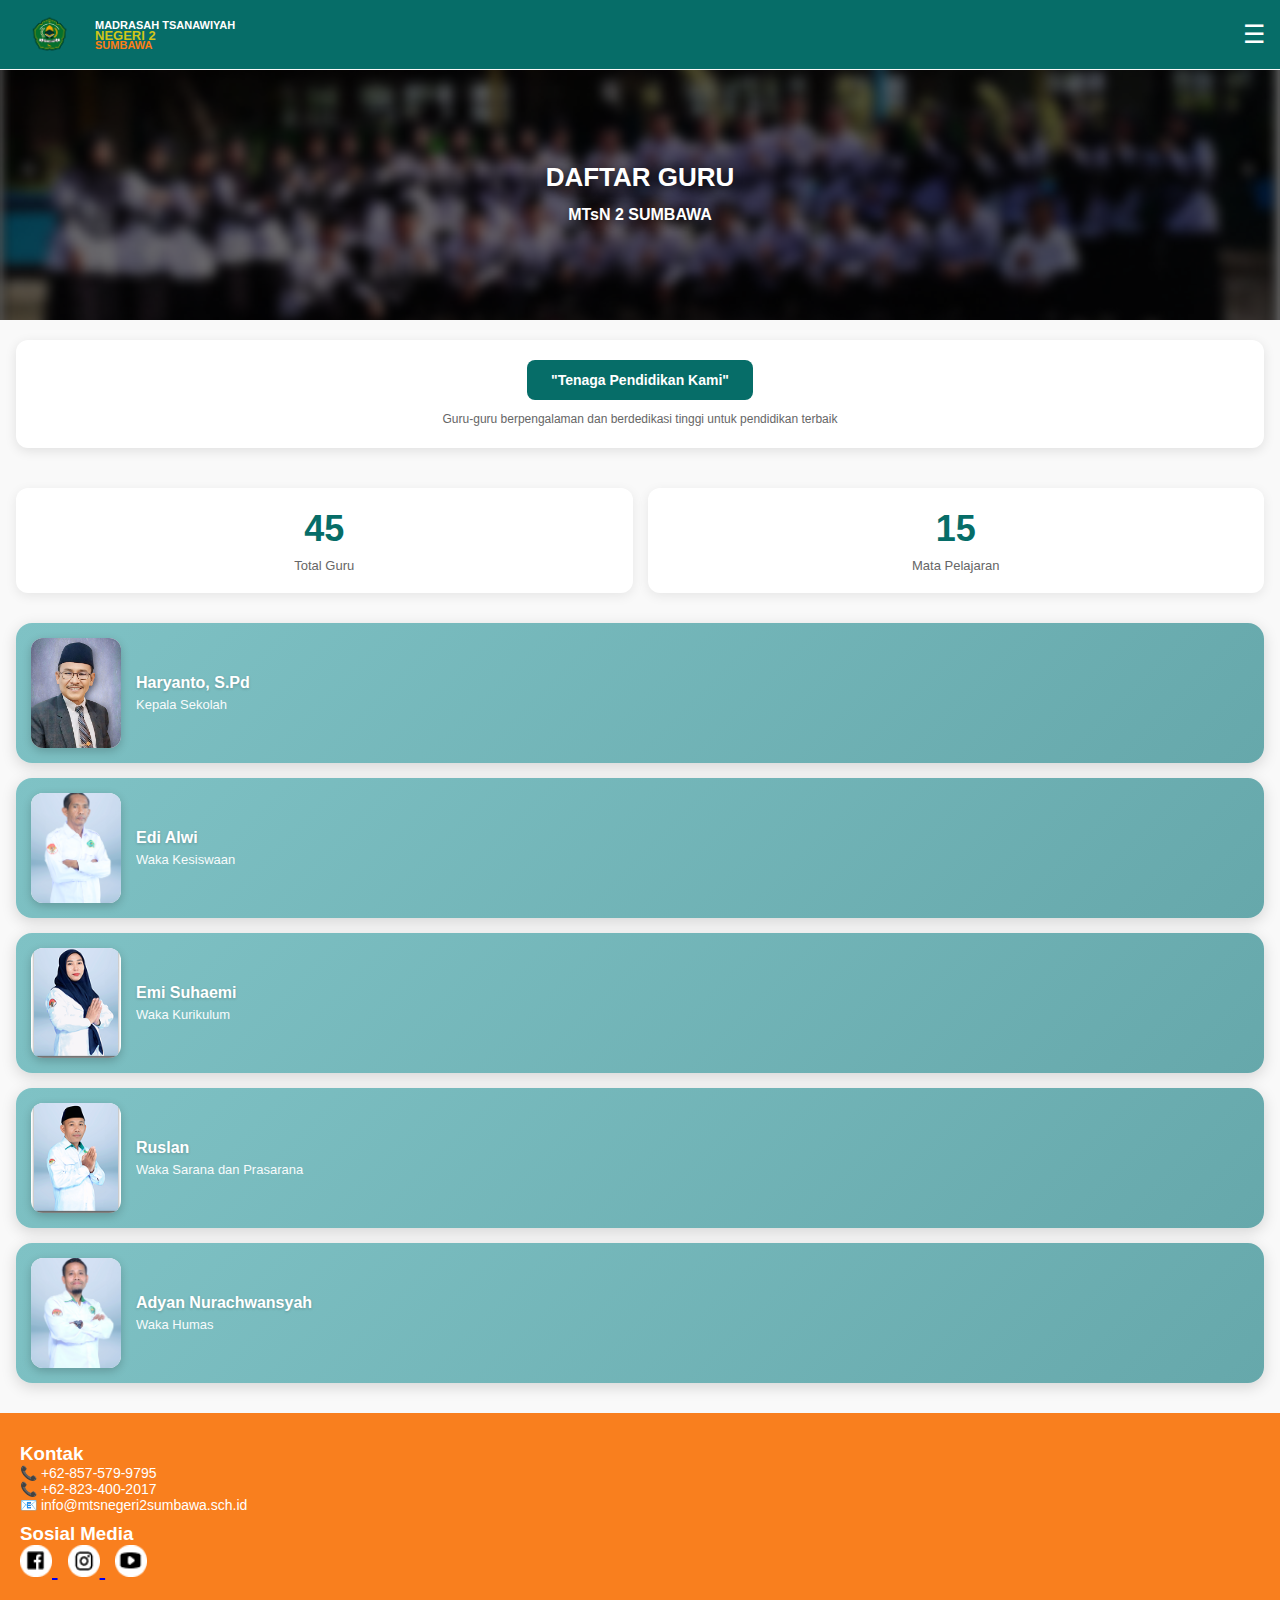
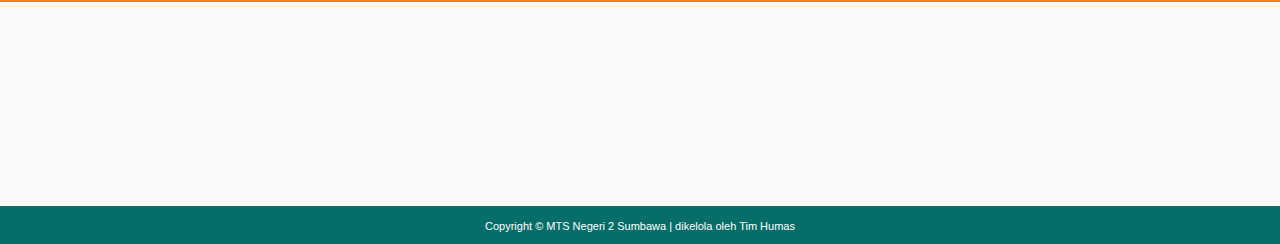
<file: pages/guru.html>
<!DOCTYPE html>
<html lang="id">
<head>
  <meta charset="UTF-8" />
  <meta name="viewport" content="width=device-width, initial-scale=1.0" />
  <title>Guru - MTs Negeri 2 Sumbawa</title>
  <link rel="stylesheet" href="../css/main.css" />
  <link rel="stylesheet" href="../css/pages/guru.css" />
  <link rel="preconnect" href="https://fonts.googleapis.com">
<link rel="preconnect" href="https://fonts.gstatic.com" crossorigin>
<link href="https://fonts.googleapis.com/css2?family=Poppins:wght@400;600&family=Montserrat:wght@400;600&display=swap" rel="stylesheet">

</head>

<body>
  <!-- HEADER -->
  <header class="header">
    <div class="logo">
      <img src="../assets/logo.png" alt="logo" />
      <div class="logotext">
        <h4>MADRASAH TSANAWIYAH</h4>
        <h3>NEGERI 2</h3>
        <h5>SUMBAWA</h5>
      </div>
    </div>
    <button id="hamburger" class="hamburger">☰</button>
  </header>

  <!-- DRAWER MENU -->
  <nav id="drawermenu" class="drawer">
    <a href="../index.html">Beranda</a>
    <a href="profil.html">Profil</a>
    <a href="berita.html">Berita</a>
    <a href="prestasi.html">Prestasi</a>
    <a href="guru.html">Guru</a>
    <a href="ppdb.html">PPDB</a>
    <a href="kegiatan.html">Kegiatan Siswa</a>
  </nav>

  <!-- GURU SECTION -->
  <section class="guru-section">
    <div class="guru-hero-header" style="background-image: url('../assets/semua_guru.png')">
      <div class="guru-hero-overlay">
        <h2 class="guru-page-title">DAFTAR GURU<br><span class="subtitle">MTsN 2 SUMBAWA</span></h2>
      </div>
    </div>

    <div class="guru-tagline-wrapper">
      <button class="guru-tagline-btn">
        "Tenaga Pendidikan Kami"
      </button>
      <p class="guru-tagline-desc">Guru-guru berpengalaman dan berdedikasi tinggi untuk pendidikan terbaik</p>
    </div>

    <div class="guru-stats-wrapper">
      <a href="./total-guru.html" class="guru-stat-card">
        <h3 class="stat-number">45</h3>
        <p class="stat-label">Total Guru</p>
      </a>
      <div class="guru-stat-card">
        <h3 class="stat-number">15</h3>
        <p class="stat-label">Mata Pelajaran</p>
      </div>
    </div>

    <div class="guru-list-wrapper"></div>

   <!-- FOOTER -->
<footer class="footer" id="kontak">
  <h3>Kontak</h3>
  <p>📞 +62-857-579-9795</p>
  <p>📞 +62-823-400-2017</p>
  <p>📧 info@mtsnegeri2sumbawa.sch.id</p>

  <h3>Sosial Media</h3>
  <div class="sosmed">
    <a href="https://www.facebook.com/profile.php?id=100089073197500" target="_blank">
      <img src="../assets/fecbook.png" alt="Facebook" width="32" height="32">
    </a>
    <a href="https://www.instagram.com/mtsn2sumbawa?igsh=OWRrcXo4d2UyZHdr" target="_blank">
      <img src="../assets/instagram.png" alt="Instagram" width="32" height="32">
    </a>
    <a href="https://youtube.com/@mtsn2sumbawa?si=h_3PBO0O-FVTzgFH" target="_blank">
      <img src="../assets/youtobe.png" alt="YouTube" width="32" height="32">
    </a>
  </div>
</footer>


    <iframe
      src="https://www.google.com/maps/embed?pb=!1m18!1m12!1m3!1d15772.94441555492!2d117.98408319508698!3d-8.763843110595117!2m3!1f0!2f0!3f0!3m2!1i1024!2i768!4f13.1!3m3!1m2!1s0x2dca55f3118356c7%3A0x9900fb1fe49b0749!2sMTs%20Negeri%202%20Sumbawa!5e0!3m2!1sen!2id!4v1764721766556!5m2!1sen!2id"
      width="100%"
      height="200"
      style="border: 0"
      loading="lazy"
      referrerpolicy="no-referrer-when-downgrade"
    ></iframe>
  </footer>

  <!-- COPYRIGHT -->
  <footer class="footer-bottom">
    <button class="footer-btn">
      Copyright © MTS Negeri 2 Sumbawa | dikelola oleh Tim Humas
    </button>
  </footer>

  <script src="../js/main.js"></script>
  <script>
    // ===== DATA GURU =====
    const dataGuru = [
      {
        id: "guru-1",
        nama: "Haryanto, S.Pd",
        mapel: "Kepala Sekolah",
        foto: "../assets/kepsek.png"
      },
      {
        id: "guru-2",
        nama: "Edi Alwi",
        mapel: "Waka Kesiswaan",
        foto: "../assets/guru12.png"
      },
      {
        id: "guru-3",
        nama: "Emi Suhaemi",
        mapel: "Waka Kurikulum",
        foto: "../assets/guru5.png"
      },
      {
        id: "guru-4",
        nama: "Ruslan",
        mapel: "Waka Sarana dan Prasarana",
        foto: "../assets/guru8.png"
      },
       {
        id: "guru-5",
        nama: "Adyan Nurachwansyah",
        mapel: "Waka Humas",
        foto: "../assets/guru19.png"
      }
     
    ];

    // ===== RENDER LIST GURU =====
    function renderGuruList() {
      const container = document.querySelector(".guru-list-wrapper");
      container.innerHTML = "";

      dataGuru.forEach(guru => {
        const card = document.createElement("div");
        card.className = "guru-card";
        card.innerHTML = `
          <div class="guru-card-inner">
            <div class="guru-photo-wrapper">
              <img src="${guru.foto}" alt="${guru.nama}" class="guru-photo">
            </div>
            <div class="guru-info">
              <h3 class="guru-name">${guru.nama}</h3>
              <p class="guru-mapel">${guru.mapel}</p>
            </div>
          </div>
        `;
        container.appendChild(card);
      });
    }

    // Initial render
    renderGuruList();
  </script>
</body>
</html>
</file>
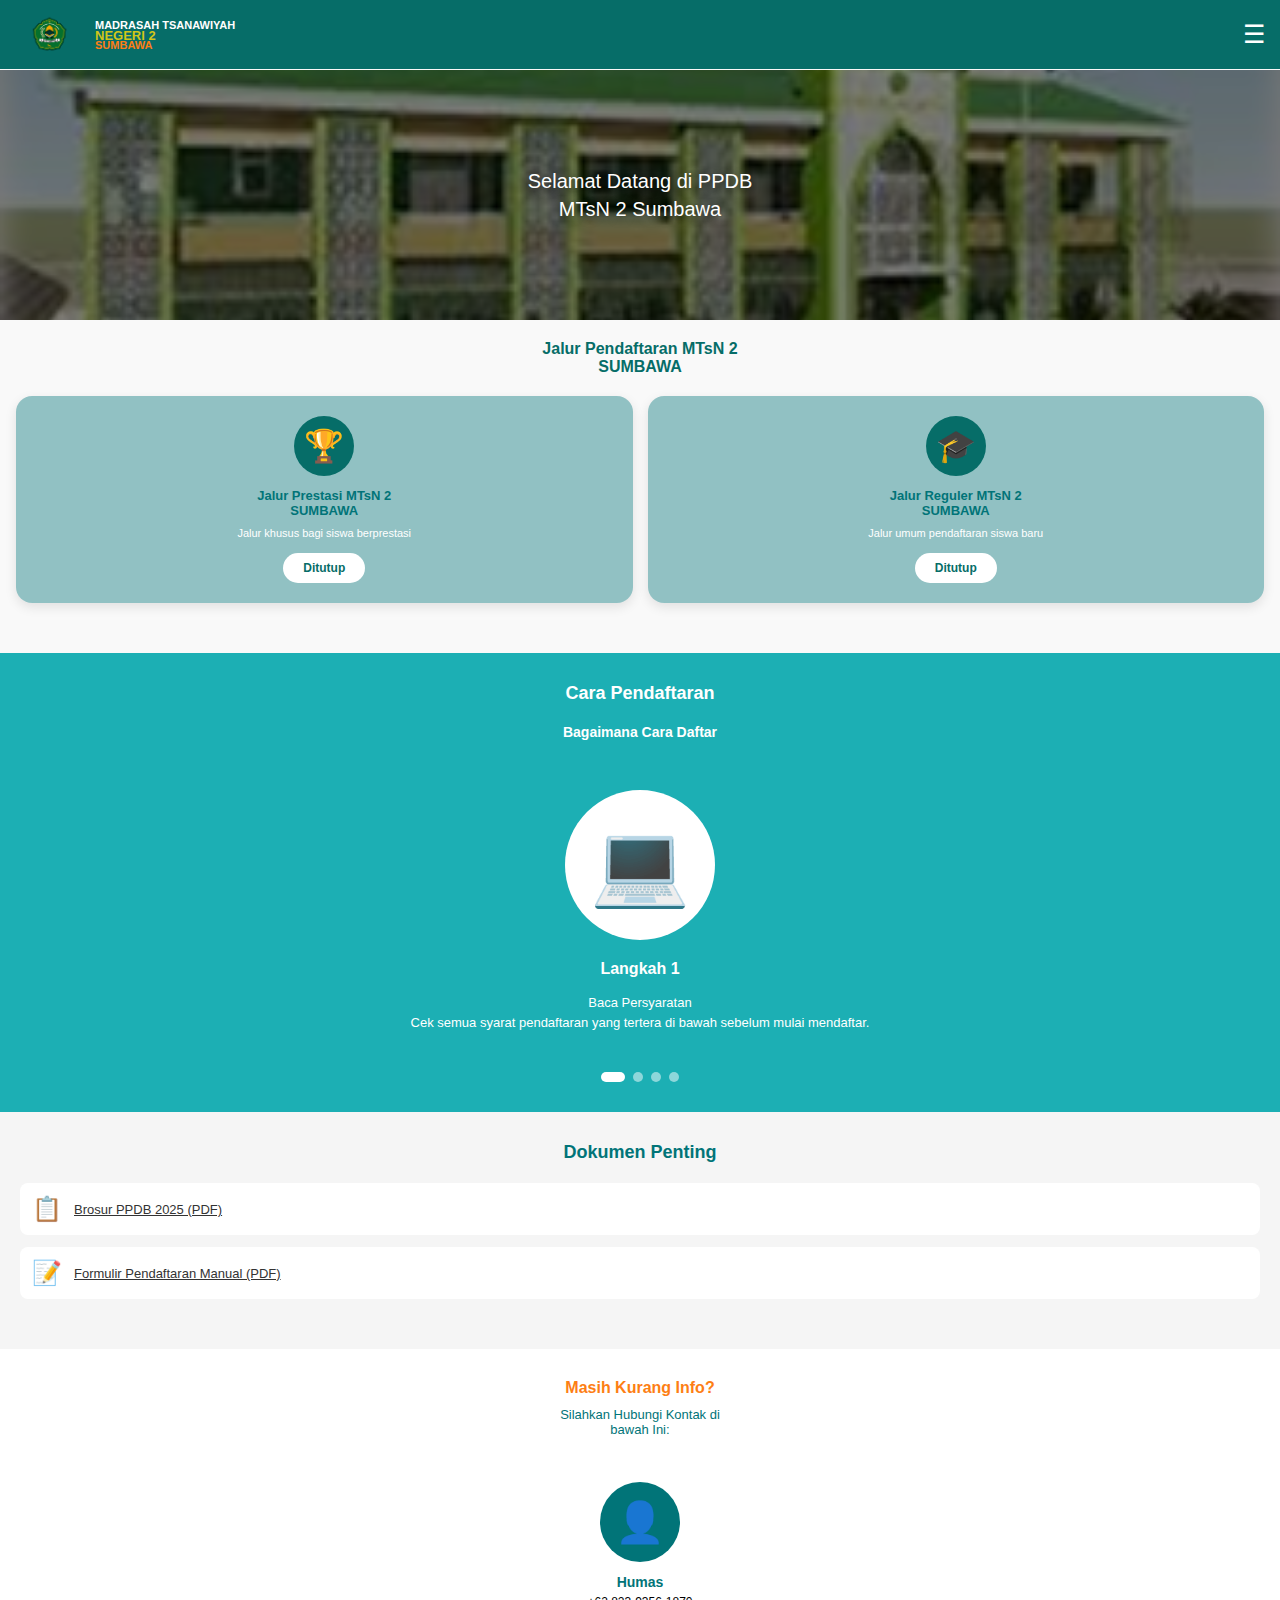
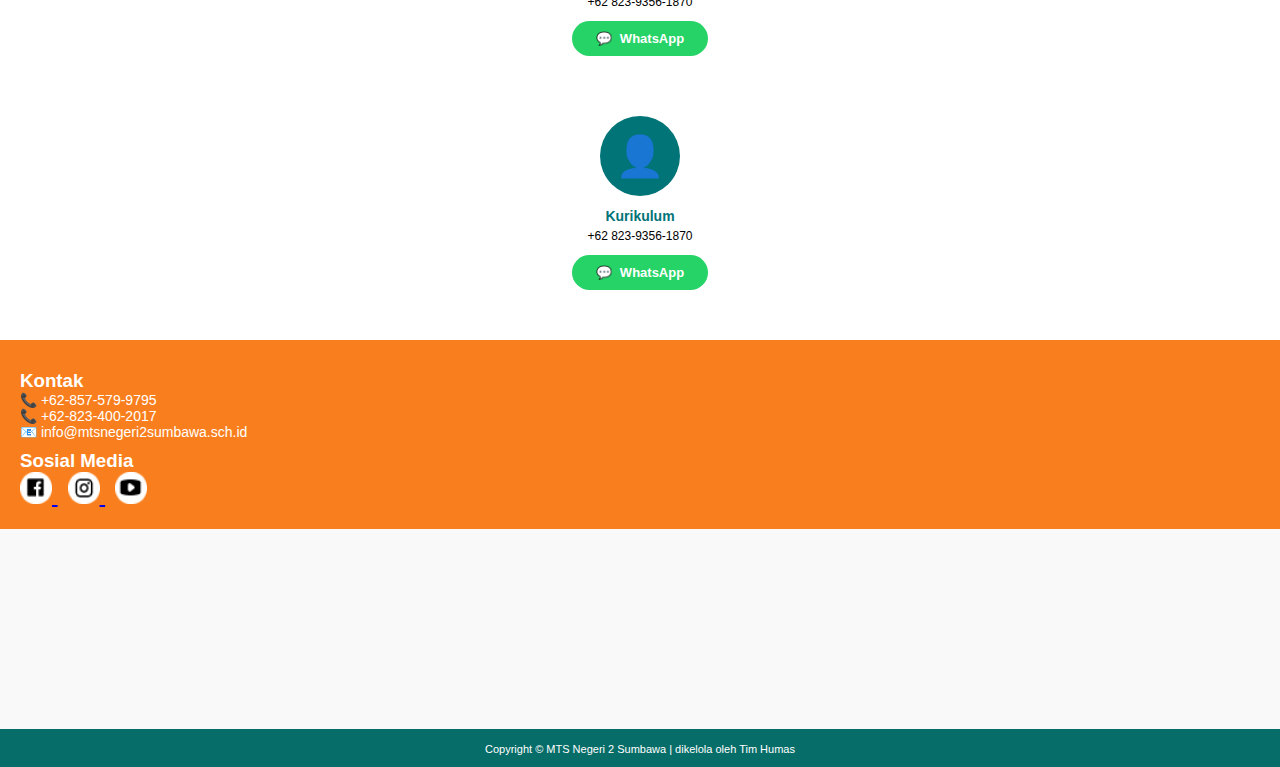
<file: pages/ppdb.html>
<!DOCTYPE html>
<html lang="id">
  <head>
    <meta charset="UTF-8" />
    <meta name="viewport" content="width=device-width, initial-scale=1.0" />
    <title>PPDB - MTs Negeri 2 Sumbawa</title>
    <link rel="stylesheet" href="../css/main.css" />
    <link rel="stylesheet" href="../css/pages/ppdb.css" />
    <link rel="preconnect" href="https://fonts.googleapis.com" />
    <link rel="preconnect" href="https://fonts.gstatic.com" crossorigin />
    <link
      href="https://fonts.googleapis.com/css2?family=Poppins:wght@400;600&family=Montserrat:wght@400;600&display=swap"
      rel="stylesheet"
    />
  </head>

  <body>
    <!-- HEADER -->
    <header class="header">
      <div class="logo">
        <img src="../assets/logo.png" alt="logo" />
        <div class="logotext">
          <h4>MADRASAH TSANAWIYAH</h4>
          <h3>NEGERI 2</h3>
          <h5>SUMBAWA</h5>
        </div>
      </div>
      <button id="hamburger" class="hamburger">☰</button>
    </header>

    <!-- DRAWER MENU -->
    <nav id="drawermenu" class="drawer">
      <a href="../index.html">Beranda</a>
      <a href="profil.html">Profil</a>
      <a href="berita.html">Berita</a>
      <a href="prestasi.html">Prestasi</a>
      <a href="guru.html">Guru</a>
      <a href="ppdb.html">PPDB</a>
      <a href="kegiatan.html">Kegiatan Siswa</a>
    </nav>

    <!-- PPDB SECTION -->
    <section class="ppdb-section">
      <div
        class="ppdb-hero-header"
        style="background-image: url('../assets/gedung.png')"
      >
        <div class="ppdb-hero-overlay">
          <h2 class="ppdb-page-title">
            Selamat Datang di PPDB<br />MTsN 2 Sumbawa
          </h2>
        </div>
      </div>

      <div class="ppdb-jalur-section">
        <h3 class="ppdb-jalur-title">Jalur Pendaftaran MTsN 2<br />SUMBAWA</h3>

        <div class="ppdb-jalur-cards">
          <div class="ppdb-jalur-card">
            <div class="ppdb-jalur-icon">🏆</div>
            <h4 class="ppdb-jalur-name">Jalur Prestasi MTsN 2<br />SUMBAWA</h4>
            <p class="ppdb-jalur-desc">Jalur khusus bagi siswa berprestasi</p>
            <button class="ppdb-jalur-btn">Ditutup</button>
          </div>

          <div class="ppdb-jalur-card">
            <div class="ppdb-jalur-icon">🎓</div>
            <h4 class="ppdb-jalur-name">Jalur Reguler MTsN 2<br />SUMBAWA</h4>
            <p class="ppdb-jalur-desc">Jalur umum pendaftaran siswa baru</p>
            <button class="ppdb-jalur-btn">Ditutup</button>
          </div>
        </div>
      </div>

      <div class="ppdb-cara-section">
        <h3 class="ppdb-cara-title">Cara Pendaftaran</h3>
        <p class="ppdb-cara-subtitle">Bagaimana Cara Daftar</p>

        <div class="ppdb-steps-slider">
          <div class="ppdb-steps-container">
            <div class="ppdb-step-card">
              <div class="ppdb-step-illustration">💻</div>
              <h4 class="ppdb-step-number">Langkah 1</h4>
              <p class="ppdb-step-desc">
                Baca Persyaratan <br />
                Cek semua syarat pendaftaran yang tertera di bawah sebelum mulai
                mendaftar. <br />
              </p>
            </div>

            <div class="ppdb-step-card">
              <div class="ppdb-step-illustration">📝</div>
              <h4 class="ppdb-step-number">Langkah 2</h4>
              <p class="ppdb-step-desc">
                Isi Formulir Pendaftaran <br />
                Lengkapi data diri dan unggah dokumen (rapor, KK, akta, pas
                foto). <br />
              </p>
            </div>

            <div class="ppdb-step-card">
              <div class="ppdb-step-illustration">📄</div>
              <h4 class="ppdb-step-number">Langkah 3</h4>
              <p class="ppdb-step-desc">
                Cek Jadwal Seleksi<br />
                Pantau tanggal seleksi administrasi & tes.
              </p>
            </div>

            <div class="ppdb-step-card">
              <div class="ppdb-step-illustration">✅</div>
              <h4 class="ppdb-step-number">Langkah 4</h4>
              <p class="ppdb-step-desc">
                Lihat Hasil dan Cetak Bukti Pendaftaran Unduh brosur atau bukti
                pendaftaran PDF.
              </p>
            </div>
          </div>
        </div>

        <div class="ppdb-dots">
          <button class="ppdb-dot active" data-step="0"></button>
          <button class="ppdb-dot" data-step="1"></button>
          <button class="ppdb-dot" data-step="2"></button>
          <button class="ppdb-dot" data-step="3"></button>
        </div>
      </div>

      <div class="ppdb-dokumen-section">
        <h3 class="ppdb-dokumen-title">Dokumen Penting</h3>
        <div class="ppdb-dokumen-list">
          <div class="ppdb-dokumen-item">
            <span class="ppdb-dokumen-icon">📋</span>
            <a
              href="assets/BROSUR PPDBM 2025.pdf"
              download="Brosur PPDB 2025.pdf"
              class="ppdb-dokumen-name"
              >Brosur PPDB 2025 (PDF)</a
            >
          </div>
          <div class="ppdb-dokumen-item">
            <span class="ppdb-dokumen-icon">📝</span>
            <a
              href="path/ke/formulir-pendaftaran-manual.pdf"
              download="Formulir Pendaftaran Manual.pdf"
              class="ppdb-dokumen-name"
              >Formulir Pendaftaran Manual (PDF)</a
            >
          </div>
        </div>
      </div>
    </section>

    <section class="ppdb-kontak-section">
      <h3 class="ppdb-kontak-title">Masih Kurang Info?</h3>
      <p class="ppdb-kontak-subtitle">
        Silahkan Hubungi Kontak di<br />bawah Ini:
      </p>

      <div class="ppdb-kontak-list">
        <div class="ppdb-kontak-card">
          <div class="ppdb-kontak-avatar">👤</div>
          <h4 class="ppdb-kontak-name">Humas</h4>
          <p class="ppdb-kontak-phone">+62 823-9356-1870</p>
          <a
            href="https://wa.me/6282393561870"
            class="ppdb-wa-btn"
            target="_blank"
          >
            <span>💬</span> WhatsApp
          </a>
        </div>

        <div class="ppdb-kontak-card">
          <div class="ppdb-kontak-avatar">👤</div>
          <h4 class="ppdb-kontak-name">Kurikulum</h4>
          <p class="ppdb-kontak-phone">+62 823-9356-1870</p>
          <a
            href="https://wa.me/6282393561870"
            class="ppdb-wa-btn"
            target="_blank"
          >
            <span>💬</span> WhatsApp
          </a>
        </div>
      </div>
    </section>

 <!-- FOOTER -->
<footer class="footer" id="kontak">
  <h3>Kontak</h3>
  <p>📞 +62-857-579-9795</p>
  <p>📞 +62-823-400-2017</p>
  <p>📧 info@mtsnegeri2sumbawa.sch.id</p>

  <h3>Sosial Media</h3>
  <div class="sosmed">
    <a href="https://www.facebook.com/profile.php?id=100089073197500" target="_blank">
      <img src="../assets/fecbook.png" alt="Facebook" width="32" height="32">
    </a>
    <a href="https://www.instagram.com/mtsn2sumbawa?igsh=OWRrcXo4d2UyZHdr" target="_blank">
      <img src="../assets/instagram.png" alt="Instagram" width="32" height="32">
    </a>
    <a href="https://youtube.com/@mtsn2sumbawa?si=h_3PBO0O-FVTzgFH" target="_blank">
      <img src="../assets/youtobe.png" alt="YouTube" width="32" height="32">
    </a>
  </div>
</footer>

      <iframe
        src="https://www.google.com/maps/embed?pb=!1m18!1m12!1m3!1d15772.94441555492!2d117.98408319508698!3d-8.763843110595117!2m3!1f0!2f0!3f0!3m2!1i1024!2i768!4f13.1!3m3!1m2!1s0x2dca55f3118356c7%3A0x9900fb1fe49b0749!2sMTs%20Negeri%202%20Sumbawa!5e0!3m2!1sen!2id!4v1764721766556!5m2!1sen!2id"
        width="100%"
        height="200"
        style="border: 0"
        loading="lazy"
        referrerpolicy="no-referrer-when-downgrade"
      ></iframe>
    </footer>

    <!-- COPYRIGHT -->
    <footer class="footer-bottom">
      <button class="footer-btn">
        Copyright © MTS Negeri 2 Sumbawa | dikelola oleh Tim Humas
      </button>
    </footer>

    <script src="../js/main.js"></script>
    <script>
      // PPDB Steps Slider
      let currentStep = 0;
      const stepsContainer = document.querySelector(".ppdb-steps-container");
      const ppdbDots = document.querySelectorAll(".ppdb-dot");

      function updateStepsSlider() {
        stepsContainer.style.transform = `translateX(-${currentStep * 100}%)`;

        ppdbDots.forEach((dot, index) => {
          dot.classList.toggle("active", index === currentStep);
        });
      }

      ppdbDots.forEach((dot) => {
        dot.addEventListener("click", (e) => {
          currentStep = parseInt(e.target.getAttribute("data-step"));
          updateStepsSlider();
        });
      });

      // Auto slide
      setInterval(() => {
        currentStep = (currentStep + 1) % 4;
        updateStepsSlider();
      }, 5000);
    </script>
  </body>
</html>
</file>
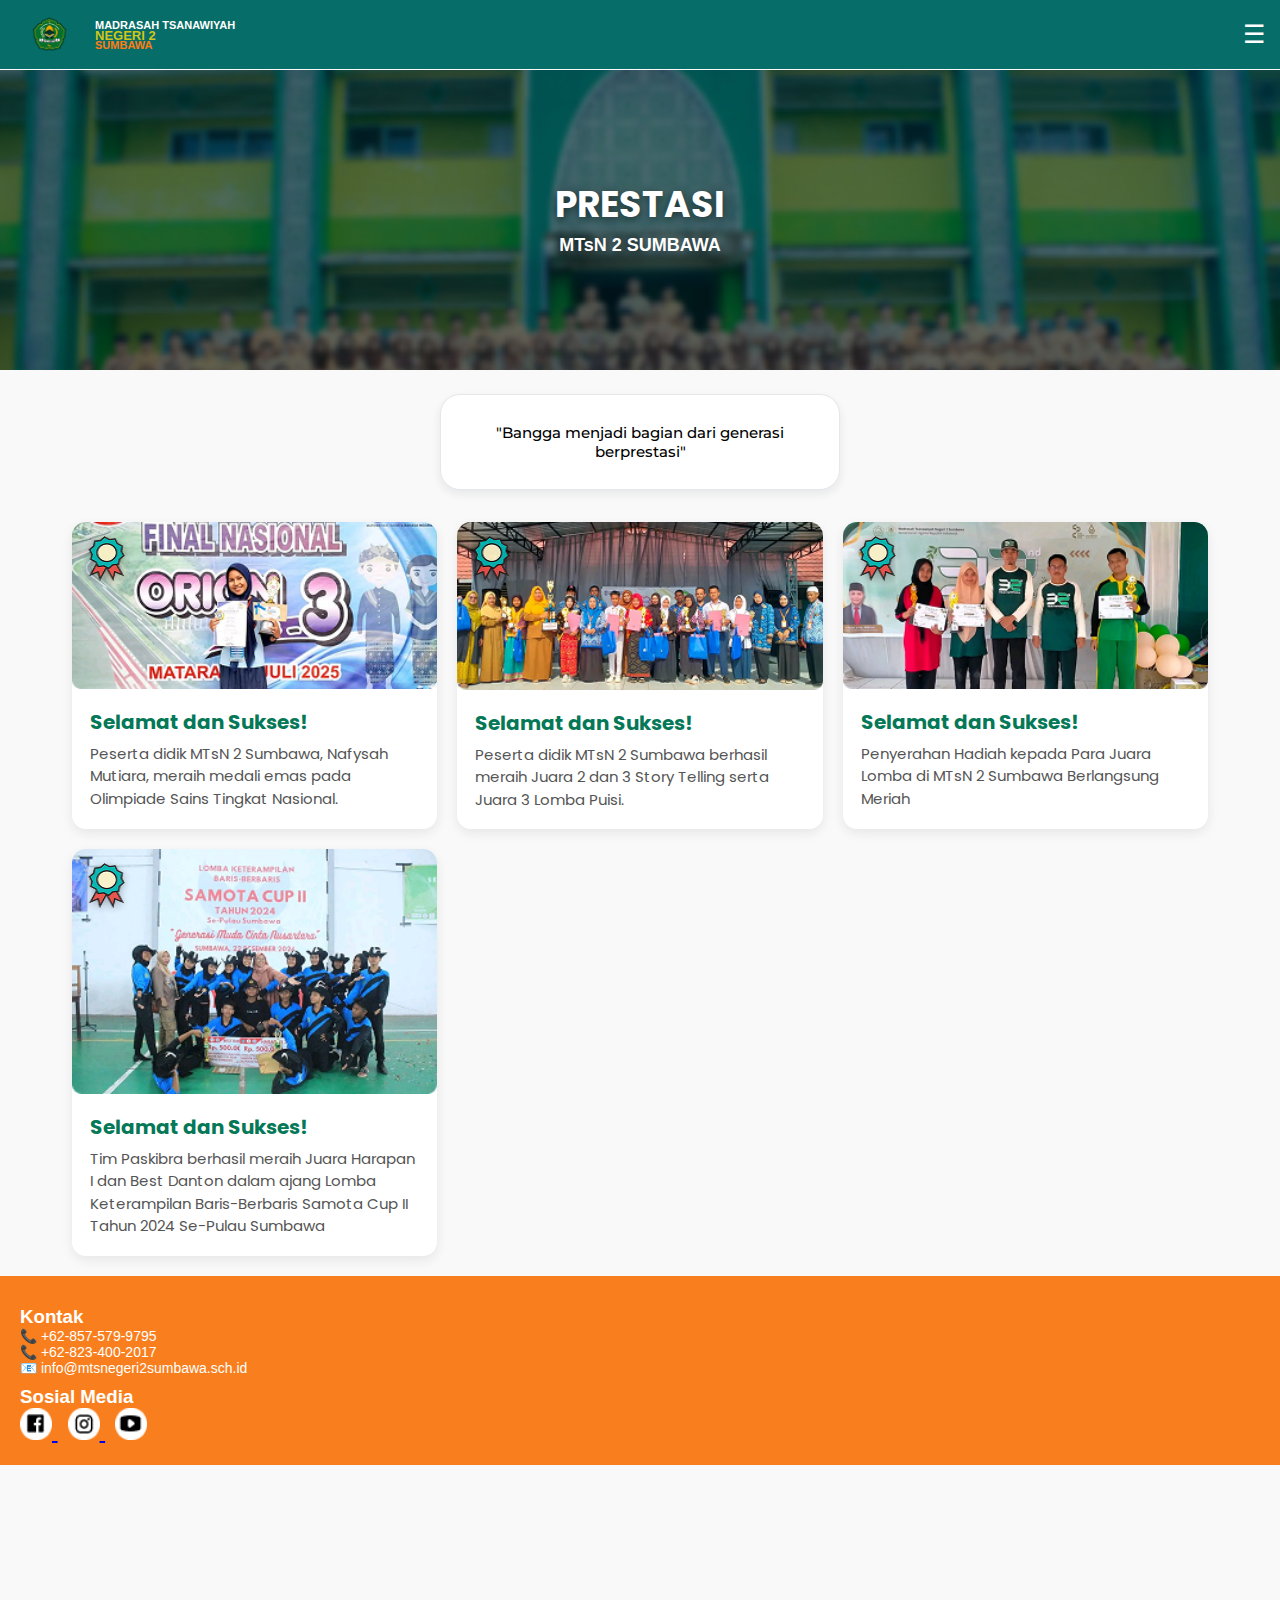
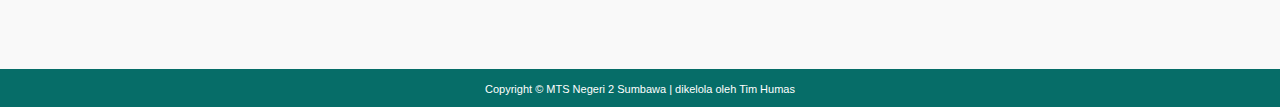
<file: pages/prestasi.html>
<!DOCTYPE html>
<html lang="id">
<head>
  <meta charset="UTF-8" />
  <meta name="viewport" content="width=device-width, initial-scale=1.0" />
  <title>Prestasi - MTs Negeri 2 Sumbawa</title>
  <link rel="stylesheet" href="../css/main.css" />
  <link rel="stylesheet" href="../css/pages/prestasi.css" />
  <link rel="preconnect" href="https://fonts.googleapis.com">
<link rel="preconnect" href="https://fonts.gstatic.com" crossorigin>
<link href="https://fonts.googleapis.com/css2?family=Poppins:wght@400;600&family=Montserrat:wght@400;600&display=swap" rel="stylesheet">

</head>

<body>
  <!-- HEADER -->
  <header class="header">
    <div class="logo">
      <img src="../assets/logo.png" alt="logo" />
      <div class="logotext">
        <h4>MADRASAH TSANAWIYAH</h4>
        <h3>NEGERI 2</h3>
        <h5>SUMBAWA</h5>
      </div>
    </div>
    <button id="hamburger" class="hamburger">☰</button>
  </header>

  <!-- DRAWER MENU -->
  <nav id="drawermenu" class="drawer">
    <a href="../index.html">Beranda</a>
    <a href="profil.html">Profil</a>
    <a href="berita.html">Berita</a>
    <a href="prestasi.html">Prestasi</a>
    <a href="guru.html">Guru</a>
    <a href="ppdb.html">PPDB</a>
    <a href="kegiatan.html">Kegiatan Siswa</a>
  </nav>

  <!-- PRESTASI SECTION -->
  <section class="prestasi-section">
    <div class="prestasi-hero-header" style="background-image: url('../assets/bersama.png')">
      <div class="prestasi-hero-overlay">
        <h2 class="prestasi-page-title prestasi-hero-title">PRESTASI<br><span class="subtitle">MTsN 2 SUMBAWA</span></h2>
      </div>
    </div>

    <div class="prestasi-tagline-wrapper">
      <button class="prestasi-tagline-btn">
        "Bangga menjadi bagian dari generasi berprestasi"
      </button>
    </div>
    
    <div class="prestasi-cards-wrapper"></div>
    
    

  <!-- FOOTER -->
<footer class="footer" id="kontak">
  <h3>Kontak</h3>
  <p>📞 +62-857-579-9795</p>
  <p>📞 +62-823-400-2017</p>
  <p>📧 info@mtsnegeri2sumbawa.sch.id</p>

  <h3>Sosial Media</h3>
  <div class="sosmed">
    <a href="https://www.facebook.com/profile.php?id=100089073197500" target="_blank">
      <img src="../assets/fecbook.png" alt="Facebook" width="32" height="32">
    </a>
    <a href="https://www.instagram.com/mtsn2sumbawa?igsh=OWRrcXo4d2UyZHdr" target="_blank">
      <img src="../assets/instagram.png" alt="Instagram" width="32" height="32">
    </a>
    <a href="https://youtube.com/@mtsn2sumbawa?si=h_3PBO0O-FVTzgFH" target="_blank">
      <img src="../assets/youtobe.png" alt="YouTube" width="32" height="32">
    </a>
  </div>
</footer>

    <iframe
      src="https://www.google.com/maps/embed?pb=!1m18!1m12!1m3!1d15772.94441555492!2d117.98408319508698!3d-8.763843110595117!2m3!1f0!2f0!3f0!3m2!1i1024!2i768!4f13.1!3m3!1m2!1s0x2dca55f3118356c7%3A0x9900fb1fe49b0749!2sMTs%20Negeri%202%20Sumbawa!5e0!3m2!1sen!2id!4v1764721766556!5m2!1sen!2id"
      width="100%"
      height="200"
      style="border: 0"
      loading="lazy"
      referrerpolicy="no-referrer-when-downgrade"
    ></iframe>
  </footer>

  <!-- COPYRIGHT -->
  <footer class="footer-bottom">
    <button class="footer-btn">
      Copyright © MTS Negeri 2 Sumbawa | dikelola oleh Tim Humas
    </button>
  </footer>

  <script src="../js/data/berita-data.js"></script>
  <script src="../js/main.js"></script>
  <script>
    // ===== RENDER PRESTASI CARDS =====
    function renderPrestasiCards() {
      const container = document.querySelector(".prestasi-cards-wrapper");
      container.innerHTML = "";

      // Filter hanya berita dengan kategori "prestasi"
      const prestasiList = allBerita.filter((item) => item.kategori === "prestasi");

      prestasiList.forEach((prestasi) => {
        const card = document.createElement("div");
        card.className = "prestasi-full-card";
        card.innerHTML = `
          <div class="medali-badge">
            <img src="../assets/mendali.png" alt="Medal" class="medal-img">
          </div>
          <div class="prestasi-image-wrapper">
            <img src="${prestasi.gambar}" alt="${prestasi.judul}" class="prestasi-card-img">
          </div>
          <div class="prestasi-full-content">
            <h3 class="prestasi-card-title">Selamat dan Sukses!</h3>
            <p class="prestasi-full-desc">${prestasi.ringkasan}</p>
          </div>
        `;
        container.appendChild(card);

        // Add click event untuk ke detail
        card.addEventListener("click", () => {
          window.location.href = `berita-detail.html?id=${prestasi.id}`;
        });
      });
    }

    // Initial render
    renderPrestasiCards();
  </script>
</body>
</html>
</file>
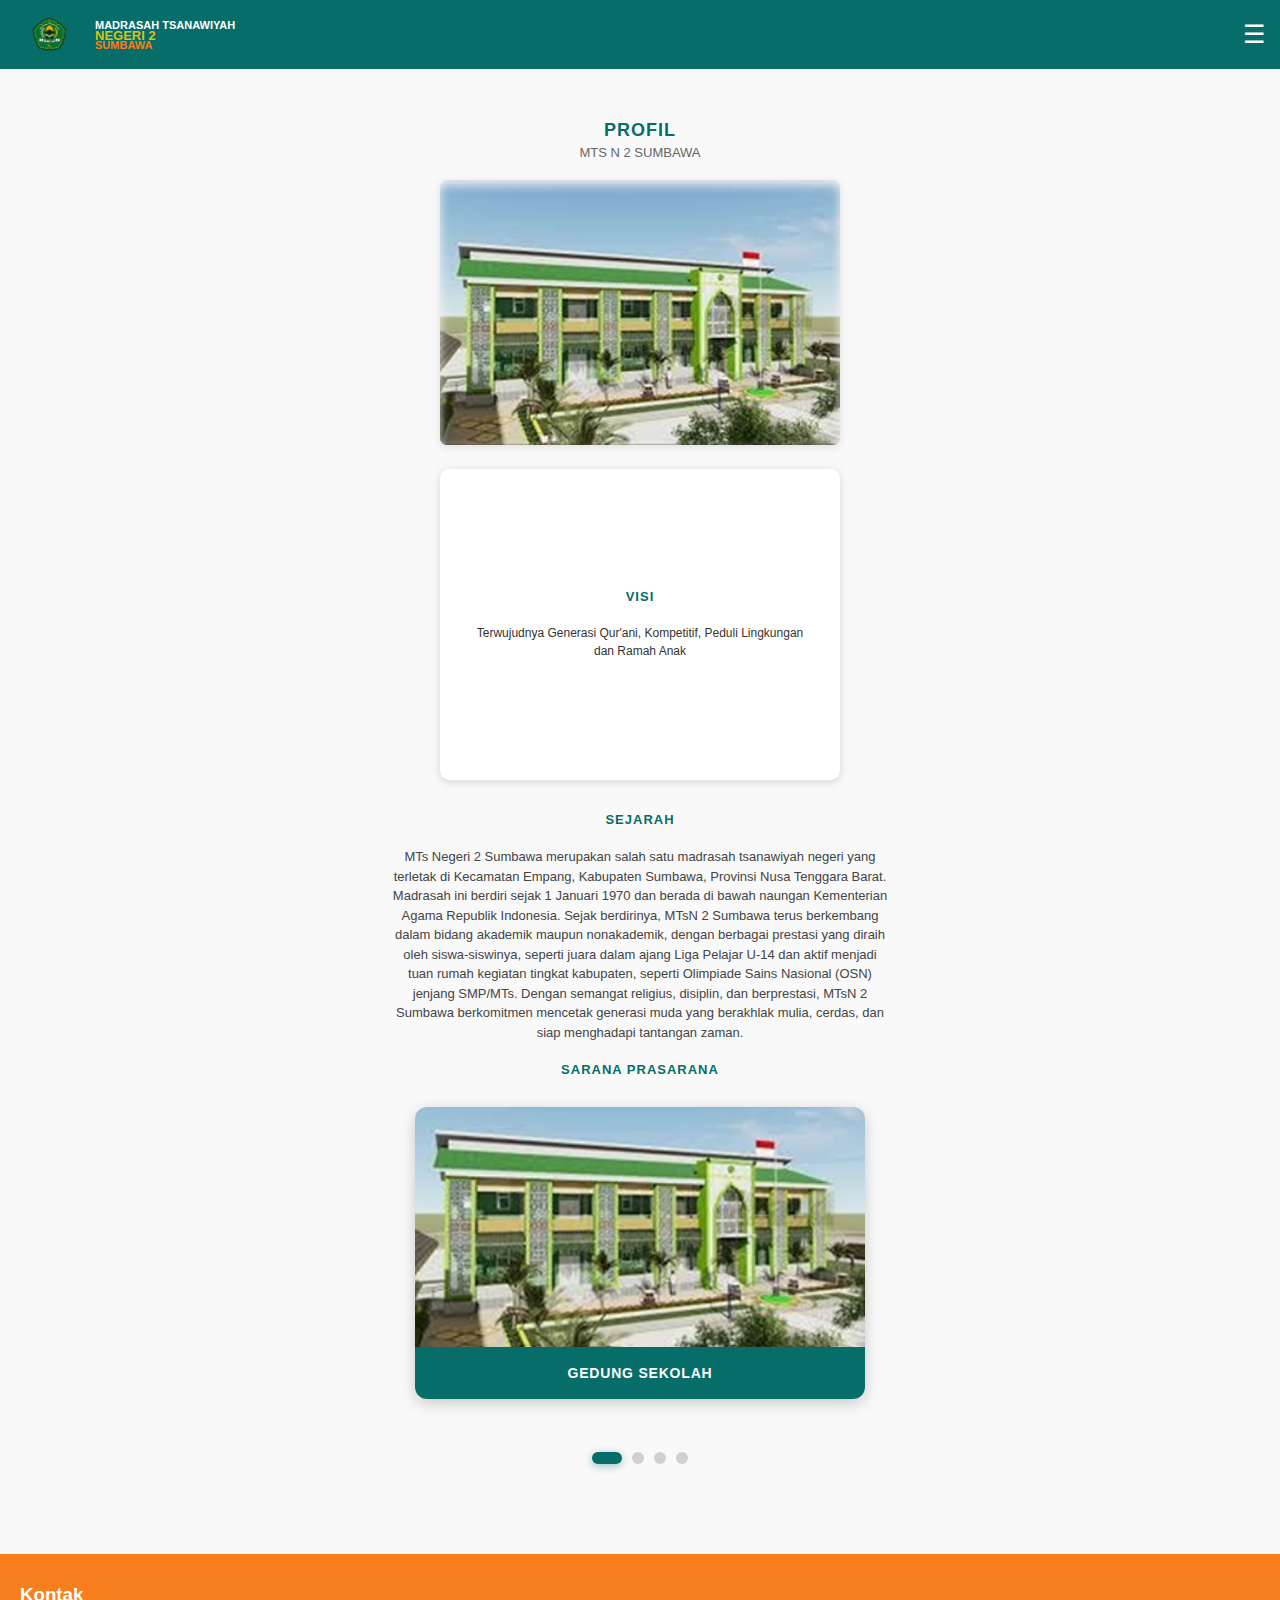
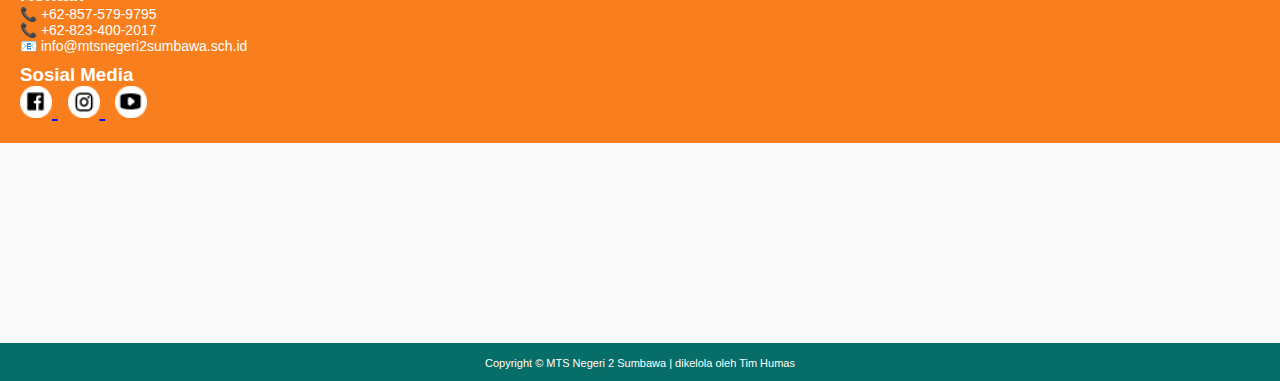
<file: pages/profil.html>
<!DOCTYPE html>
<html lang="id">
  <head>
    <meta charset="UTF-8" />
    <meta name="viewport" content="width=device-width, initial-scale=1.0" />
    <title>Profil - MTs Negeri 2 Sumbawa</title>
    <link rel="stylesheet" href="../css/main.css" />
    <link rel="stylesheet" href="../css/pages/profil.css" />
    <link rel="preconnect" href="https://fonts.googleapis.com" />
    <link rel="preconnect" href="https://fonts.gstatic.com" crossorigin />
    <link
      href="https://fonts.googleapis.com/css2?family=Poppins:wght@400;600&family=Montserrat:wght@400;600&display=swap"
      rel="stylesheet"
    />
  </head>

  <body>
    <!-- HEADER -->
    <header class="header">
      <div class="logo">
        <img src="../assets/logo.png" alt="logo" />
        <div class="logotext">
          <h4>MADRASAH TSANAWIYAH</h4>
          <h3>NEGERI 2</h3>
          <h5>SUMBAWA</h5>
        </div>
      </div>
      <button id="hamburger" class="hamburger">☰</button>
    </header>

    <!-- DRAWER MENU -->
    <nav id="drawermenu" class="drawer">
      <a href="../index.html">Beranda</a>
      <a href="profil.html">Profil</a>
      <a href="berita.html">Berita</a>
      <a href="prestasi.html">Prestasi</a>
      <a href="guru.html">Guru</a>
      <a href="ppdb.html">PPDB</a>
      <a href="kegiatan.html">Kegiatan Siswa</a>
    </nav>

    <!-- PROFIL SECTION -->
    <section class="profil-section">
      <h2 class="section-title">PROFIL</h2>
      <p class="profil-subtitle">MTS N 2 SUMBAWA</p>
      <img
        src="../assets/gedung.png"
        alt="Gedung MTs Negeri 2 Sumbawa"
        class="profil-hero-img"
      />

      <div class="profil-visi-box">
        <h3>VISI</h3>
        <p>
          Terwujudnya Generasi Qur'ani, Kompetitif, Peduli Lingkungan dan Ramah
          Anak
        </p>
      </div>

      <h3 class="profil-heading">SEJARAH</h3>
      <p class="profil-text">
        MTs Negeri 2 Sumbawa merupakan salah satu madrasah tsanawiyah negeri
        yang terletak di Kecamatan Empang, Kabupaten Sumbawa, Provinsi Nusa
        Tenggara Barat. Madrasah ini berdiri sejak 1 Januari 1970 dan berada di
        bawah naungan Kementerian Agama Republik Indonesia. Sejak berdirinya,
        MTsN 2 Sumbawa terus berkembang dalam bidang akademik maupun
        nonakademik, dengan berbagai prestasi yang diraih oleh siswa-siswinya,
        seperti juara dalam ajang Liga Pelajar U-14 dan aktif menjadi tuan rumah
        kegiatan tingkat kabupaten, seperti Olimpiade Sains Nasional (OSN)
        jenjang SMP/MTs. Dengan semangat religius, disiplin, dan berprestasi,
        MTsN 2 Sumbawa berkomitmen mencetak generasi muda yang berakhlak mulia,
        cerdas, dan siap menghadapi tantangan zaman.
      </p>

      <h3 class="profil-heading">SARANA PRASARANA</h3>
      <div id="sarana" class="sarana-wrapper">
        <div class="sarana-container"></div>
        <div class="sarana-dots"></div>
      </div>
    </section>

   <!-- FOOTER -->
<footer class="footer" id="kontak">
  <h3>Kontak</h3>
  <p>📞 +62-857-579-9795</p>
  <p>📞 +62-823-400-2017</p>
  <p>📧 info@mtsnegeri2sumbawa.sch.id</p>

  <h3>Sosial Media</h3>
  <div class="sosmed">
    <a href="https://www.facebook.com/profile.php?id=100089073197500" target="_blank">
      <img src="../assets/fecbook.png" alt="Facebook" width="32" height="32">
    </a>
    <a href="https://www.instagram.com/mtsn2sumbawa?igsh=OWRrcXo4d2UyZHdr" target="_blank">
      <img src="../assets/instagram.png" alt="Instagram" width="32" height="32">
    </a>
    <a href="https://youtube.com/@mtsn2sumbawa?si=h_3PBO0O-FVTzgFH" target="_blank">
      <img src="../assets/youtobe.png" alt="YouTube" width="32" height="32">
    </a>
  </div>
</footer>


      <iframe
        src="https://www.google.com/maps/embed?pb=!1m18!1m12!1m3!1d15772.94441555492!2d117.98408319508698!3d-8.763843110595117!2m3!1f0!2f0!3f0!3m2!1i1024!2i768!4f13.1!3m3!1m2!1s0x2dca55f3118356c7%3A0x9900fb1fe49b0749!2sMTs%20Negeri%202%20Sumbawa!5e0!3m2!1sen!2id!4v1764721766556!5m2!1sen!2id"
        width="100%"
        height="200"
        style="border: 0"
        loading="lazy"
        referrerpolicy="no-referrer-when-downgrade"
      ></iframe>
    </footer>

    <!-- COPYRIGHT -->
    <footer class="footer-bottom">
      <button class="footer-btn">
        Copyright © MTS Negeri 2 Sumbawa | dikelola oleh Tim Humas
      </button>
    </footer>

    <script src="../js/main.js"></script>
    <script>
      // Data Sarana Prasarana
      const dataSarana = [
        { img: "../assets/gedung1.png", title: "GEDUNG SEKOLAH" },
        { img: "../assets/perpustakaan.png", title: "PERPUSTAKAAN" },
        { img: "../assets/lap.png", title: "LAB KOMPUTER" },
        { img: "../assets/lapangan.png", title: "LAPANGAN" },
      ];

      const saranaContainer = document.querySelector(".sarana-container");
      const dotsWrapper = document.querySelector(".sarana-dots");

      // Render cards
      dataSarana.forEach((item, index) => {
        const card = document.createElement("div");
        card.className = "sarana-card";
        if (index === 0) card.classList.add("active");

        const img = document.createElement("img");
        img.src = item.img;
        img.className = "sarana-img";

        const title = document.createElement("div");
        title.className = "sarana-title";
        title.textContent = item.title;

        card.appendChild(img);
        card.appendChild(title);
        saranaContainer.appendChild(card);
      });

      // Render dots
      dataSarana.forEach((_, index) => {
        const dot = document.createElement("button");
        dot.className = "sarana-dot";
        if (index === 0) dot.classList.add("active");
        dot.setAttribute("data-index", index);
        dotsWrapper.appendChild(dot);
      });

      let currentSlide = 0;
      const totalSlides = dataSarana.length;
      const cards = saranaContainer.querySelectorAll(".sarana-card");
      const dots = dotsWrapper.querySelectorAll(".sarana-dot");

      function updateSlider() {
        cards.forEach((card) => card.classList.remove("active"));
        dots.forEach((dot) => dot.classList.remove("active"));

        cards[currentSlide].classList.add("active");
        dots[currentSlide].classList.add("active");
      }

      // Dot click event
      dots.forEach((dot) => {
        dot.addEventListener("click", (e) => {
          currentSlide = parseInt(e.target.getAttribute("data-index"));
          updateSlider();
        });
      });

      // Touch swipe
      let touchStartX = 0;
      let touchEndX = 0;

      saranaContainer.addEventListener("touchstart", (e) => {
        touchStartX = e.changedTouches[0].screenX;
      });

      saranaContainer.addEventListener("touchend", (e) => {
        touchEndX = e.changedTouches[0].screenX;
        if (touchEndX < touchStartX - 50 && currentSlide < totalSlides - 1) {
          currentSlide++;
          updateSlider();
        }
        if (touchEndX > touchStartX + 50 && currentSlide > 0) {
          currentSlide--;
          updateSlider();
        }
      });

      // Auto slide
      setInterval(() => {
        currentSlide = (currentSlide + 1) % totalSlides;
        updateSlider();
      }, 5000);
    </script>
  </body>
</html>
</file>
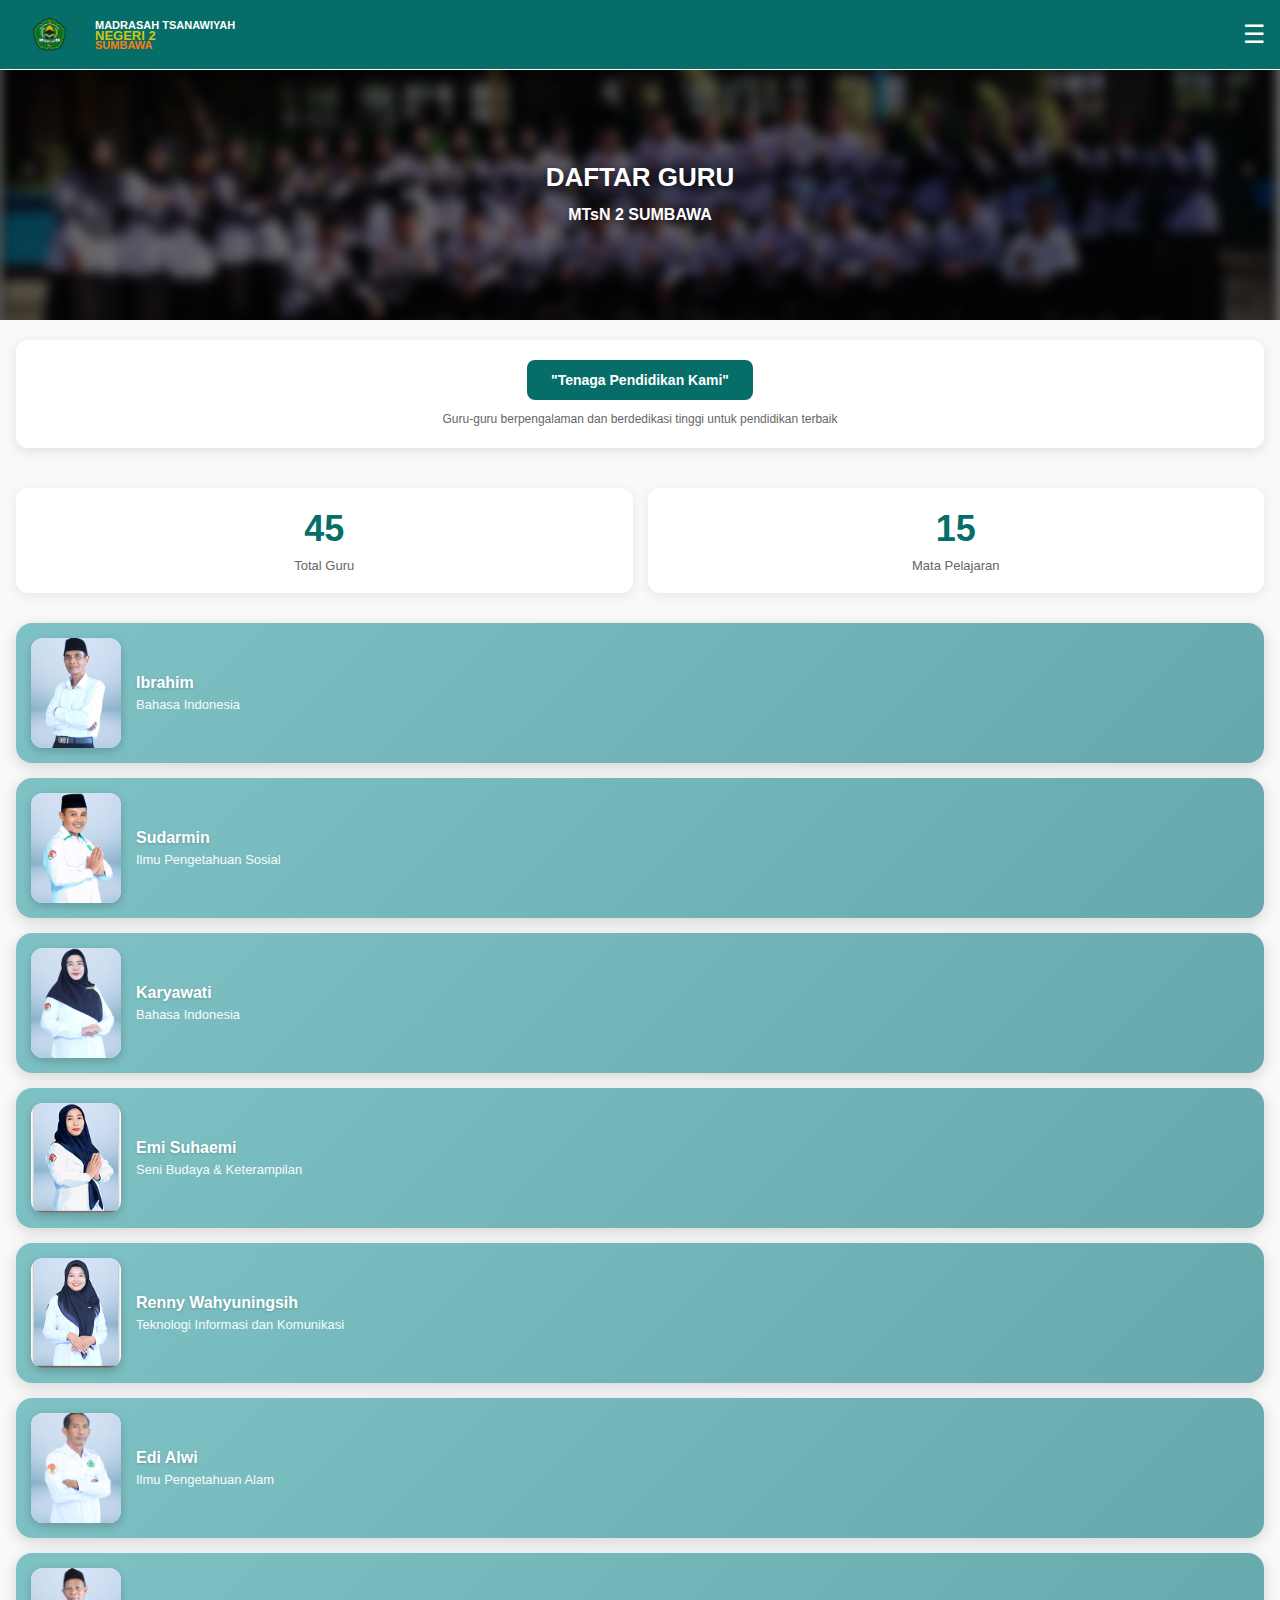
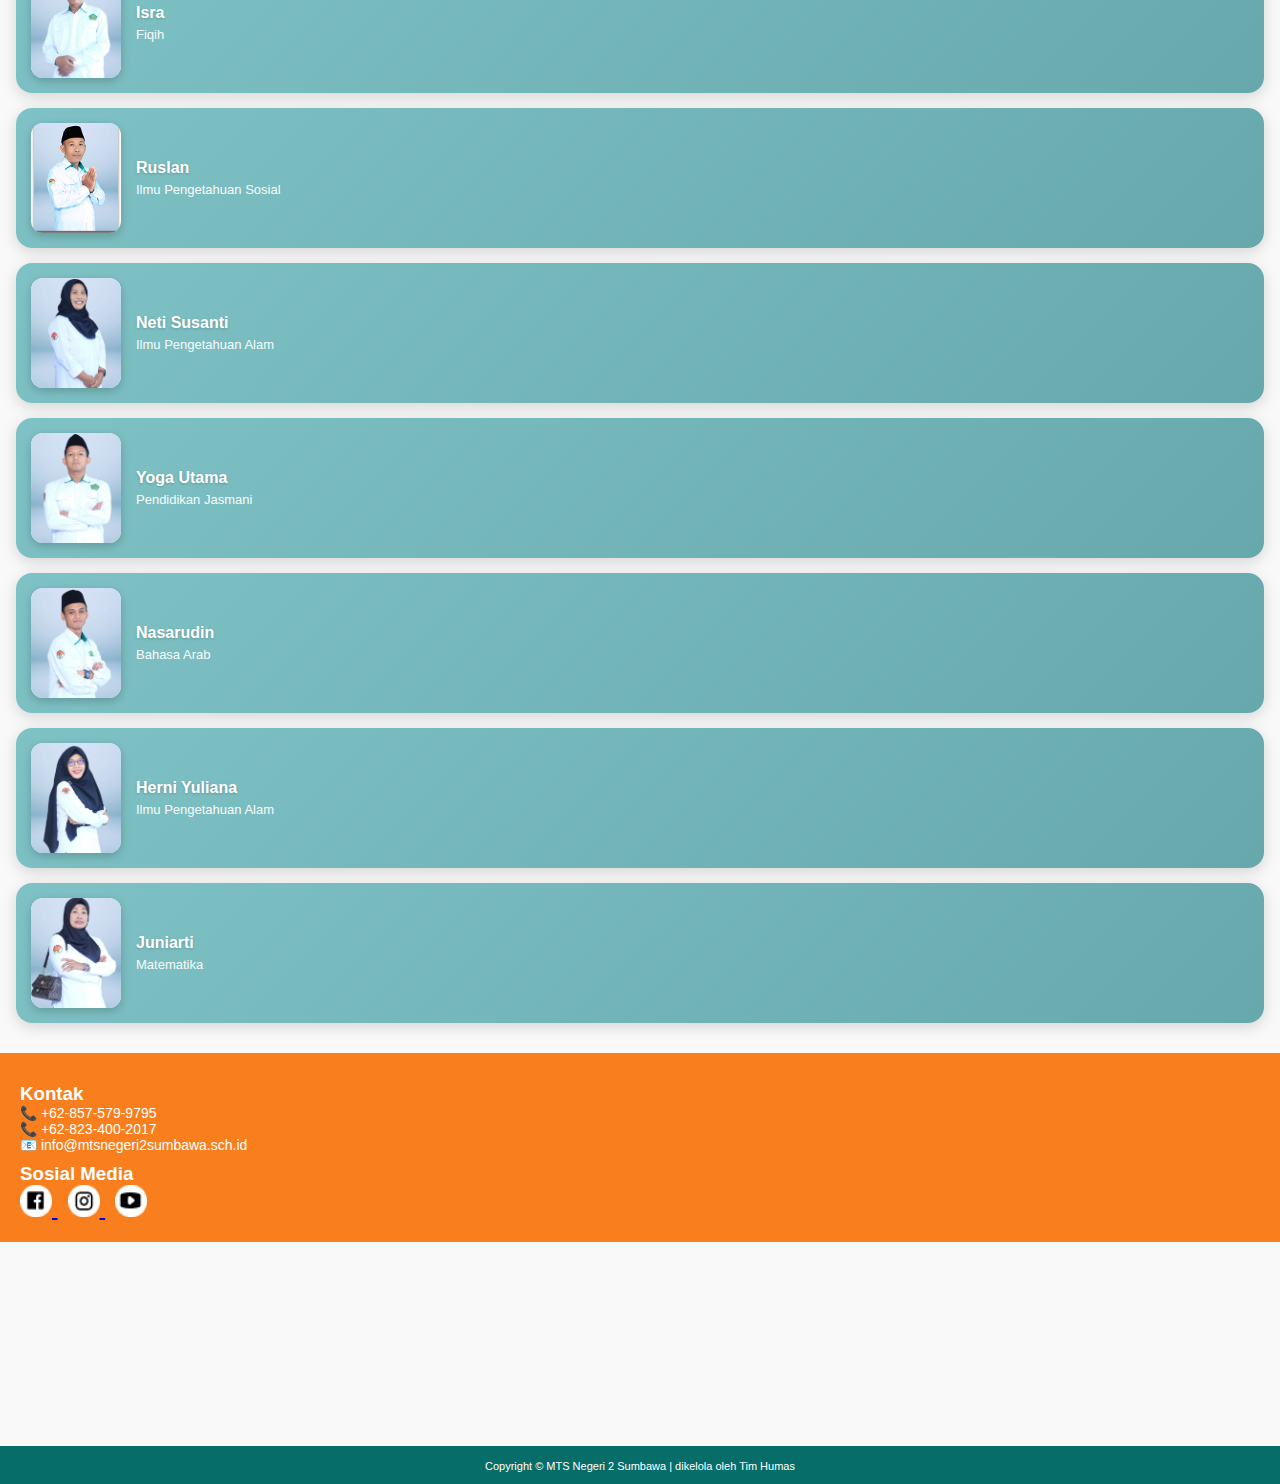
<file: pages/total-guru.html>
<!DOCTYPE html>
<html lang="id">
<head>
  <meta charset="UTF-8" />
  <meta name="viewport" content="width=device-width, initial-scale=1.0" />
  <title>Guru - MTs Negeri 2 Sumbawa</title>
  <link rel="stylesheet" href="../css/main.css" />
  <link rel="stylesheet" href="../css/pages/guru.css" />
  <link rel="preconnect" href="https://fonts.googleapis.com">
<link rel="preconnect" href="https://fonts.gstatic.com" crossorigin>
<link href="https://fonts.googleapis.com/css2?family=Poppins:wght@400;600&family=Montserrat:wght@400;600&display=swap" rel="stylesheet">

</head>

<body>
  <!-- HEADER -->
  <header class="header">
    <div class="logo">
      <img src="../assets/logo.png" alt="logo" />
      <div class="logotext">
        <h4>MADRASAH TSANAWIYAH</h4>
        <h3>NEGERI 2</h3>
        <h5>SUMBAWA</h5>
      </div>
    </div>
    <button id="hamburger" class="hamburger">☰</button>
  </header>

  <!-- DRAWER MENU -->
  <nav id="drawermenu" class="drawer">
    <a href="../index.html">Beranda</a>
    <a href="profil.html">Profil</a>
    <a href="berita.html">Berita</a>
    <a href="prestasi.html">Prestasi</a>
    <a href="guru.html">Guru</a>
    <a href="ppdb.html">PPDB</a>
    <a href="kegiatan.html">Kegiatan Siswa</a>
  </nav>

  <!-- GURU SECTION -->
  <section class="guru-section">
    <div class="guru-hero-header" style="background-image: url('../assets/semua_guru.png')">
      <div class="guru-hero-overlay">
        <h2 class="guru-page-title">DAFTAR GURU<br><span class="subtitle">MTsN 2 SUMBAWA</span></h2>
      </div>
    </div>

    <div class="guru-tagline-wrapper">
      <button class="guru-tagline-btn">
        "Tenaga Pendidikan Kami"
      </button>
      <p class="guru-tagline-desc">Guru-guru berpengalaman dan berdedikasi tinggi untuk pendidikan terbaik</p>
    </div>

    <div class="guru-stats-wrapper">
      <div class="guru-stat-card">
        <h3 class="stat-number">45</h3>
        <p class="stat-label">Total Guru</p>
      </div>
      <div class="guru-stat-card">
        <h3 class="stat-number">15</h3>
        <p class="stat-label">Mata Pelajaran</p>
      </div>
    </div>

    <div class="guru-list-wrapper"></div>

 <!-- FOOTER -->
<footer class="footer" id="kontak">
  <h3>Kontak</h3>
  <p>📞 +62-857-579-9795</p>
  <p>📞 +62-823-400-2017</p>
  <p>📧 info@mtsnegeri2sumbawa.sch.id</p>

  <h3>Sosial Media</h3>
  <div class="sosmed">
    <a href="https://www.facebook.com/profile.php?id=100089073197500" target="_blank">
      <img src="../assets/fecbook.png" alt="Facebook" width="32" height="32">
    </a>
    <a href="https://www.instagram.com/mtsn2sumbawa?igsh=OWRrcXo4d2UyZHdr" target="_blank">
      <img src="../assets/instagram.png" alt="Instagram" width="32" height="32">
    </a>
    <a href="https://youtube.com/@mtsn2sumbawa?si=h_3PBO0O-FVTzgFH" target="_blank">
      <img src="../assets/youtobe.png" alt="YouTube" width="32" height="32">
    </a>
  </div>
</footer>


    <iframe
      src="https://www.google.com/maps/embed?pb=!1m18!1m12!1m3!1d15772.94441555492!2d117.98408319508698!3d-8.763843110595117!2m3!1f0!2f0!3f0!3m2!1i1024!2i768!4f13.1!3m3!1m2!1s0x2dca55f3118356c7%3A0x9900fb1fe49b0749!2sMTs%20Negeri%202%20Sumbawa!5e0!3m2!1sen!2id!4v1764721766556!5m2!1sen!2id"
      width="100%"
      height="200"
      style="border: 0"
      loading="lazy"
      referrerpolicy="no-referrer-when-downgrade"
    ></iframe>
  </footer>

  <!-- COPYRIGHT -->
  <footer class="footer-bottom">
    <button class="footer-btn">
      Copyright © MTS Negeri 2 Sumbawa | dikelola oleh Tim Humas
    </button>
  </footer>

  <script src="../js/main.js"></script>
  <script>
    // ===== DATA GURU =====
    const dataGuru = [
      {
        id: "guru-1",
        nama: "Ibrahim",
        mapel: "Bahasa Indonesia",
        foto: "../assets/guru2.png"
      },
      {
        id: "guru-2",
        nama: "Sudarmin",
        mapel: "Ilmu Pengetahuan Sosial",
        foto: "../assets/guru9.png"
      },
      {
        id: "guru-3",
        nama: "Karyawati",
        mapel: "Bahasa Indonesia",
        foto: "../assets/guru10.png"
      },
      {
        id: "guru-4",
        nama: "Emi Suhaemi",
        mapel: "Seni Budaya & Keterampilan",
        foto: "../assets/guru5.png"
      },
      {
        id: "guru-5",
        nama: "Renny Wahyuningsih",
        mapel: "Teknologi Informasi dan Komunikasi",
        foto: "../assets/guru1.png"
      },
      {
        id: "guru-6",
        nama: "Edi Alwi",
        mapel: "Ilmu Pengetahuan Alam",
        foto: "../assets/guru12.png"
      },
      {
        id: "guru-7",
        nama: "Isra",
        mapel: "Fiqih",
        foto: "../assets/guru13.png"
      },
       {
        id: "guru-8",
        nama: "Ruslan",
        mapel: "Ilmu Pengetahuan Sosial",
        foto: "../assets/guru8.png"
      },
       {
        id: "guru-9",
        nama: "Neti Susanti",
        mapel: "Ilmu Pengetahuan Alam",
        foto: "../assets/guru14.png"
      },
       {
        id: "guru-10",
        nama: "Yoga Utama",
        mapel: "Pendidikan Jasmani",
        foto: "../assets/guru15.png"
      },
       {
        id: "guru-11",
        nama: "Nasarudin",
        mapel: "Bahasa Arab",
        foto: "../assets/guru16.png"
      },
       {
        id: "guru-12",
        nama: "Herni Yuliana",
        mapel: "Ilmu Pengetahuan Alam",
        foto: "../assets/guru17.png"
      },
        {
        id: "guru-13",
        nama: "Juniarti",
        mapel: "Matematika",
        foto: "../assets/guru18.png"
      }
    ];

    // ===== RENDER LIST GURU =====
    function renderGuruList() {
      const container = document.querySelector(".guru-list-wrapper");
      container.innerHTML = "";

      dataGuru.forEach(guru => {
        const card = document.createElement("div");
        card.className = "guru-card";
        card.innerHTML = `
          <div class="guru-card-inner">
            <div class="guru-photo-wrapper">
              <img src="${guru.foto}" alt="${guru.nama}" class="guru-photo">
            </div>
            <div class="guru-info">
              <h3 class="guru-name">${guru.nama}</h3>
              <p class="guru-mapel">${guru.mapel}</p>
            </div>
          </div>
        `;
        container.appendChild(card);
      });
    }

    // Initial render
    renderGuruList();
  </script>
</body>
</html>
</file>
<file: css/main.css>
/* ===== GLOBAL STYLES ===== */
* {
  margin: 0;
  padding: 0;
  box-sizing: border-box;
  font-family: "Arial";
}

body {
  background: #f9f9f9;
  min-height: 100vh;
  display: flex;
  flex-direction: column;
}

/* ===== HEADER ===== */
header {
  background: #066d68;
  position: fixed;
  top: 0;
  left: 0;
  width: 100%;
  z-index: 999;
  color: white;
  padding: 15px;
  display: flex;
  justify-content: space-between;
  align-items: center;
}

.logo {
  display: flex;
  gap: 10px;
  align-items: center;
}

.logo img {
  width: 70px;
}

.logotext h4 {
  font-size: 11px;
  color: #ffffff;
  font-weight: 700;
}

.logotext h3 {
  font-size: 13px;
  margin-top: -3px;
  color: #f7d708d7;
  font-weight: 800;
}

.logotext h5 {
  font-size: 11px;
  margin-top: -4px;
  color: #fd7e14;
  font-weight: 700;
}

.hamburger {
  font-size: 25px;
  background: none;
  border: none;
  color: white;
  cursor: pointer;
}

/* ===== DRAWER MENU ===== */
.drawer {
  position: fixed;
  top: 0;
  left: 0;
  width: 100%;
  background: #066d68;
  display: flex;
  flex-direction: column;
  padding: 20px;
  padding-top: 90px;
  gap: 15px;
  box-shadow: 0 4px 10px rgba(0, 0, 0, 0.2);
  transform: translateY(-100%);
  transition: transform 0.4s ease;
  z-index: 998;
}

.drawer.open {
  transform: translateY(0);
}

.drawer a {
  text-align: center;
  text-decoration: none;
  color: #f9f9f9;
  font-size: 16px;
  padding: 10px 0;
  font-family: "Roboto", sans-serif;
  transition: background 0.3s ease;
}

.drawer a:hover {
  background: rgba(255, 255, 255, 0.1);
  border-radius: 8px;
}

/* ===== BUTTONS ===== */
.btn-primary {
  display: inline-block;
  padding: 12px 26px;
  background: #066d68;
  color: white;
  text-decoration: none;
  border-radius: 8px;
  font-weight: 600;
  font-size: 14px;
  border: 2px solid #ffffff55;
  transition: all 0.3s ease;
  cursor: pointer;
}

.btn-primary:hover {
  background: #055a56;
  transform: translateY(-2px);
  box-shadow: 0 4px 12px rgba(0, 0, 0, 0.2);
}

.btn-right {
  background: #066d68;
  color: white;
  padding: 8px 14px;
  font-size: 11px;
  font-family: "Montserrat", sans-serif;
  border-radius: 6px;
  text-decoration: none;
  display: inline-block;
  transition: all 0.3s ease;
}

.btn-right:hover {
  background: #055a56;
  transform: translateY(-2px);
}

.right-btn {
  width: 90%;
  margin: 5px auto 15px;
  display: flex;
  justify-content: flex-end;
}

.center-btn {
  width: 100%;
  text-align: center;
  margin: 15px 0 30px;
}

/* ===== SECTION TITLES ===== */
.section-title {
  text-align: center;
  margin: 30px 0 10px;
  font-size: 20px;
  font-weight: bold;
  padding-top: 80px;
}

.section-title-green {
  font-family: "Roboto", sans-serif;
  font-size: 24px;
  font-weight: 700;
  color: #066d68;
  text-align: center;
  margin: 20px 0 6px;
}

.small-gap {
  margin-top: 20px;
}

/* ===== FOOTER ===== */
.footer {
  background: #f97f1e;
  padding: 20px;
  color: white;
}

.footer h3 {
  margin-top: 10px;
}

.footer p {
  font-size: 14px;
}

.footer .sosmed a {
  margin-right: 10px;
  font-size: 20px;
  cursor: pointer;
}

.footer iframe {
  margin-top: 15px;
  border-radius: 8px;
}

.footer-bottom {
  background: #066d68;
  padding: 10px 20px;
  text-align: center;
}

.footer-bottom .footer-btn {
  width: 100%;
  border: none;
  background: transparent;
  color: #fff;
  font-size: 11px;
  cursor: default;
}

/* ===== UTILITY ===== */
.hidden {
  display: none;
}

.main-wrapper {
  flex: 1;
}
</file>
<file: css/pages/guru.css>
/* ===== HALAMAN GURU ===== */
.guru-section {
  padding-top: 100px;
  background: #f9f9f9;
  min-height: 100vh;
}

/* Hero Header Guru */
.guru-hero-header {
  width: 100%;
  height: 250px;
  background-size: cover;
  background-position: center;
  position: relative;
  display: flex;
  align-items: center;
  justify-content: center;
  margin-top: -30px;
}

.guru-hero-overlay {
  position: absolute;
  top: 0;
  left: 0;
  width: 100%;
  height: 100%;
  background: rgba(0, 0, 0, 0.5);
  display: flex;
  align-items: center;
  justify-content: center;
  padding: 20px;
}

.guru-page-title {
  font-size: 26px;
  font-weight: 700;
  color: #ffffff;
  text-align: center;
  line-height: 1.3;
  text-shadow: 0 2px 8px rgba(0, 0, 0, 0.5);
  z-index: 2;
}

.guru-page-title .subtitle {
  font-size: 16px;
  color: #ffffff;
  font-weight: 600;
}

/* Tagline Wrapper */
.guru-tagline-wrapper {
  text-align: center;
  padding: 20px 16px;
  background: #ffffff;
  margin: 20px 16px;
  border-radius: 12px;
  box-shadow: 0 3px 12px rgba(0, 0, 0, 0.1);
}

.guru-tagline-btn {
  background: #066d68;
  color: white;
  border: none;
  padding: 12px 24px;
  border-radius: 8px;
  font-size: 14px;
  font-weight: 600;
  margin-bottom: 10px;
  cursor: default;
}

.guru-tagline-desc {
  font-size: 12px;
  color: #666;
  line-height: 1.5;
  margin: 0;
}

/* Statistik Guru */
.guru-stats-wrapper {
  display: grid;
  grid-template-columns: repeat(2, 1fr);
  gap: 15px;
  padding: 20px 16px;
  margin-bottom: 10px;
}

.guru-stat-card {
  background: #ffffff;
  padding: 20px;
  border-radius: 12px;
  box-shadow: 0 3px 12px rgba(0, 0, 0, 0.08);
  text-align: center;
  transition: transform 0.3s ease, box-shadow 0.3s ease;
  text-decoration: none;
}

.guru-stat-card:hover {
  transform: translateY(-5px);
  box-shadow: 0 6px 20px rgba(0, 0, 0, 0.15);
}

.stat-number {
  font-size: 36px;
  font-weight: 700;
  color: #066d68;
  margin: 0 0 8px 0;
}

.stat-label {
  font-size: 13px;
  color: #666;
  margin: 0;
  font-weight: 500;
}

/* List Guru */
.guru-list-wrapper {
  padding: 0 16px 30px;
  display: flex;
  flex-direction: column;
  gap: 15px;
}

/* Card Guru */
.guru-card {
  background: linear-gradient(135deg, #7fc2c5 0%, #66a8ab 100%);
  border-radius: 16px;
  overflow: hidden;
  box-shadow: 0 4px 15px rgba(0, 0, 0, 0.15);
  transition: transform 0.3s ease, box-shadow 0.3s ease;
}

.guru-card:hover {
  transform: translateY(-5px);
  box-shadow: 0 8px 25px rgba(0, 0, 0, 0.25);
}

.guru-card-inner {
  display: flex;
  align-items: center;
  gap: 15px;
  padding: 15px;
}

/* Photo Wrapper */
.guru-photo-wrapper {
  flex-shrink: 0;
  width: 90px;
  height: 110px;
  background: #ffffff;
  border-radius: 12px;
  overflow: hidden;
  box-shadow: 0 3px 10px rgba(0, 0, 0, 0.2);
}

.guru-photo {
  width: 100%;
  height: 100%;
  object-fit: cover;
}

/* Guru Info */
.guru-info {
  flex: 1;
  color: #ffffff;
}

.guru-name {
  font-size: 16px;
  font-weight: 700;
  margin: 0 0 5px 0;
  color: #ffffff;
  text-shadow: 0 1px 3px rgba(0, 0, 0, 0.2);
}

.guru-mapel {
  font-size: 13px;
  margin: 0;
  color: #ffffff;
  font-weight: 500;
  opacity: 0.95;
}
</file>
<file: css/pages/ppdb.css>
/* ===== HALAMAN PPDB ===== */
.ppdb-section {
  padding-top: 100px;
  background: #f9f9f9;
  min-height: 100vh;
}

/* Hero Header PPDB */
.ppdb-hero-header {
  width: 100%;
  height: 250px;
  background-size: cover;
  background-position: center;
  position: relative;
  display: flex;
  align-items: center;
  justify-content: center;
  margin-top: -30px;
}

.ppdb-hero-overlay {
  position: absolute;
  top: 0;
  left: 0;
  width: 100%;
  height: 100%;
  background: rgba(0, 0, 0, 0.5);
  display: flex;
  align-items: center;
  justify-content: center;
  padding: 20px;
}

.ppdb-page-title {
  font-size: 20px;
  font-size: "poppin";
  font-weight: 500;
  color: #ffffff;
  text-align: center;
  line-height: 1.4;
  text-shadow: 0 2px 8px rgba(0, 0, 0, 0.5);
  z-index: 2;
}

/* Jalur Pendaftaran Cards */
.ppdb-jalur-section {
  padding: 20px 16px;
}

.ppdb-jalur-title {
  text-align: center;
  font-size: 16px;
  font-weight: 700;
  color: #066d68;
  margin-bottom: 20px;
}

.ppdb-jalur-cards {
  display: grid;
  grid-template-columns: repeat(2, 1fr);
  gap: 15px;
  margin-bottom: 30px;
}

.ppdb-jalur-card {
  background: #0174786a;
  border-radius: 16px;
  padding: 20px 15px;
  text-align: center;
  box-shadow: 0 4px 12px rgba(0, 0, 0, 0.1);
  transition: transform 0.3s ease;
}

.ppdb-jalur-card:hover {
  transform: translateY(-5px);
}

.ppdb-jalur-icon {
  width: 60px;
  height: 60px;
  margin: 0 auto 12px;
  background: #066d68;
  border-radius: 50%;
  display: flex;
  align-items: center;
  justify-content: center;
  font-size: 32px;
}

.ppdb-jalur-name {
  font-size: 13px;
  font-weight: 700;
  color: #017478;
  margin-bottom: 8px;
}

.ppdb-jalur-desc {
  font-size: 11px;
  color: #ffffff;
  margin-bottom: 12px;
  line-height: 1.4;
}

.ppdb-jalur-btn {
  background: #ffffff;
  color: #066d68;
  border: none;
  padding: 8px 20px;
  border-radius: 20px;
  font-size: 12px;
  font-weight: 600;
  cursor: pointer;
  transition: all 0.3s ease;
}

.ppdb-jalur-btn:hover {
  background: #f0f0f0;
  transform: scale(1.05);
}

/* Cara Pendaftaran Section */
.ppdb-cara-section {
  background: #1cafb4;
  padding: 30px 20px;
  color: white;
  text-align: center;
}

.ppdb-cara-title {
  font-size: 18px;
  font-weight: 700;
  margin-bottom: 20px;
}

.ppdb-cara-subtitle {
  font-size: 14px;
  font-weight: 600;
  margin-bottom: 30px;
}

/* Slider Steps */
.ppdb-steps-slider {
  position: relative;
  overflow: hidden;
  margin-bottom: 20px;
}

.ppdb-steps-container {
  display: flex;
  transition: transform 0.4s ease;
}

.ppdb-step-card {
  min-width: 100%;
  padding: 20px;
  text-align: center;
}

.ppdb-step-illustration {
  width: 150px;
  height: 150px;
  margin: 0 auto 20px;
  background: #ffffff;
  border-radius: 50%;
  display: flex;
  align-items: center;
  justify-content: center;
  font-size: 80px;
}

.ppdb-step-number {
  font-size: 16px;
  font-weight: 700;
  margin-bottom: 15px;
}

.ppdb-step-desc {
  font-size: 13px;
  line-height: 1.5;
}

.ppdb-step-desc a {
  color: #ffd700;
  text-decoration: underline;
}

/* Dots Navigation */
.ppdb-dots {
  display: flex;
  justify-content: center;
  gap: 8px;
  margin-top: 20px;
}

.ppdb-dot {
  width: 10px;
  height: 10px;
  border-radius: 50%;
  background: rgba(255, 255, 255, 0.5);
  border: none;
  cursor: pointer;
  transition: all 0.3s ease;
}

.ppdb-dot.active {
  background: #ffffff;
  width: 24px;
  border-radius: 5px;
}

/* Dokumen Section */
.ppdb-dokumen-section {
  background: #f5f5f5;
  padding: 30px 20px;
  text-align: center;
}

.ppdb-dokumen-title {
  font-size: 18px;
  font-weight: 700;
  color: #017478;
  margin-bottom: 20px;
}

.ppdb-dokumen-list {
  display: flex;
  flex-direction: column;
  gap: 12px;
  margin-bottom: 20px;
}

.ppdb-dokumen-item {
  display: flex;
  align-items: center;
  gap: 12px;
  padding: 12px;
  background: #ffffff;
  border-radius: 8px;
  text-align: left;
}

.ppdb-dokumen-icon {
  font-size: 24px;
  flex-shrink: 0;
}

.ppdb-dokumen-name {
  font-size: 13px;
  color: #333;
  flex: 1;
}

/* Kontak Section */
.ppdb-kontak-section {
  background: white;
  padding: 30px 20px;
  color: #017478;
  & h3 {
    color: #fd7e14;
  }
}

.ppdb-kontak-title {
  text-align: center;
  font-size: 16px;
  font-weight: 700;
  margin-bottom: 10px;
}

.ppdb-kontak-subtitle {
  text-align: center;
  font-size: 13px;
  margin-bottom: 25px;
}

.ppdb-kontak-list {
  display: flex;
  flex-direction: column;
  gap: 20px;
}

.ppdb-kontak-card {
  background: rgba(255, 255, 255, 0.15);
  border-radius: 12px;
  padding: 20px;
  text-align: center;
}

.ppdb-kontak-avatar {
  width: 80px;
  height: 80px;
  margin: 0 auto 12px;
  background: #017478;
  border-radius: 50%;
  display: flex;
  align-items: center;
  justify-content: center;
  font-size: 40px;
}

.ppdb-kontak-name {
  font-size: 14px;
  font-weight: 700;
  margin-bottom: 5px;
  color: #017478;
}

.ppdb-kontak-phone {
  font-size: 12px;
  margin-bottom: 12px;
  color: black;
}

.ppdb-wa-btn {
  display: inline-flex;
  align-items: center;
  justify-content: center;
  gap: 8px;
  background: #25d366;
  color: white;
  padding: 10px 24px;
  border-radius: 25px;
  font-size: 13px;
  font-weight: 600;
  text-decoration: none;
  transition: background 0.3s ease;
}

.ppdb-wa-btn:hover {
  background: #20ba5a;
}
</file>
<file: css/pages/prestasi.css>
/* ====================================
   HALAMAN PRESTASI - PRESTASI.CSS
   ==================================== */

/* ===== PRESTASI SECTION ===== */
.prestasi-section {
  padding-top: 100px;
  background: #f9f9f9;
  min-height: 100vh;
}

/* ===== HERO HEADER ===== */
.prestasi-hero-header {
  margin-top: -30px;
  width: 100%;
  height: 250px;
  background-size: cover;
  background-position: center;
  position: relative;
  display: flex;
  align-items: center;
  justify-content: center;
}

.prestasi-hero-overlay {
  position: absolute;
  top: 0;
  left: 0;
  width: 100%;
  height: 100%;
  background: rgba(0, 0, 0, 0.5);
  display: flex;
  align-items: center;
  justify-content: center;
  padding: 20px;
}

.prestasi-page-title {
  font-size: 28px;
  font-weight: 700;
  color: #ffffff;
  text-align: center;
  line-height: 1.3;
  text-shadow: 0 2px 8px rgba(0, 0, 0, 0.5);
  z-index: 2;
}

.prestasi-hero-title {
  font-family: "Poppins", sans-serif;
  font-size: 15px;
}

.prestasi-page-title .subtitle {
  font-size: 18px;
  color: #ffffff;
  font-weight: 600;
  display: block;
  margin-top: 5px;
}

/* ===== TAGLINE WRAPPER ===== */
.prestasi-tagline-wrapper {
  margin-top: 24px;
  margin-bottom: 32px;
  display: flex;
  justify-content: center;
  padding: 0 16px;
}

.prestasi-tagline-btn {
  background-color: #ffffff;
  color: #000;
  border: 1px solid #e5e7eb;
  padding: 28px 10px;
  border-radius: 20px;
  font-family: "Montserrat", sans-serif;
  font-size: 15px;
  font-weight: 500;
  text-align: center;
  cursor: default;
  box-shadow: 0 4px 10px rgba(15, 23, 42, 0.08);
  display: inline-flex;
  align-items: center;
  max-width: 400px;
  width: 100%;
}

/* ===== CARDS WRAPPER ===== */
.prestasi-cards-wrapper {
  display: flex;
  flex-direction: column;
  gap: 15px;
  margin: 20px 0;
  padding: 0 16px;
}

/* ===== PRESTASI CARD ===== */
.prestasi-full-card {
  position: relative;
  background: #ffffff;
  border-radius: 14px;
  overflow: hidden;
  box-shadow: 0 4px 12px rgba(0, 0, 0, 0.08);
  transition: transform 0.3s ease, box-shadow 0.3s ease;
  cursor: pointer;
}

.prestasi-full-card:hover {
  transform: translateY(-5px);
  box-shadow: 0 6px 20px rgba(0, 0, 0, 0.2);
}

/* ===== MEDALI BADGE ===== */
.medali-badge {
  position: absolute;
  top: 10px;
  left: 10px;
  z-index: 5;
}

.medal-img {
  width: 45px;
  height: 45px;
  opacity: 0.95;
  filter: drop-shadow(0 2px 4px rgba(0, 0, 0, 0.3));
  animation: pulse 2s ease-in-out infinite;
}

@keyframes pulse {
  0%, 100% {
    transform: scale(1);
  }
  50% {
    transform: scale(1.1);
  }
}

/* ===== GAMBAR UTAMA ===== */
.prestasi-image-wrapper {
  width: 100%;
  height: auto;
  overflow: hidden;
}

.prestasi-card-img {
  width: 100%;
  height: auto;
  display: block;
  transition: transform 0.3s ease;
}

.prestasi-full-card:hover .prestasi-card-img {
  transform: scale(1.05);
}

/* ===== KONTEN ===== */
.prestasi-full-content {
  padding: 18px;
}

.prestasi-card-title {
  font-size: 18px;
  font-weight: 700;
  color: #047857;
  margin-bottom: 6px;
  font-family: "Poppins", sans-serif;
}

.prestasi-full-desc {
  font-size: 14px;
  color: #555;
  line-height: 1.5;
  font-family: "Poppins", sans-serif;
}

/* ===== RESPONSIVE ===== */
@media (min-width: 768px) {
  .prestasi-hero-header {
    height: 300px;
  }

  .prestasi-page-title {
    font-size: 36px;
  }

  .prestasi-cards-wrapper {
    display: grid;
    grid-template-columns: repeat(2, 1fr);
    gap: 20px;
    padding: 0 32px;
  }

  .medal-img {
    width: 55px;
    height: 55px;
  }

  .prestasi-card-title {
    font-size: 20px;
  }

  .prestasi-full-desc {
    font-size: 15px;
  }
}

@media (min-width: 1024px) {
  .prestasi-cards-wrapper {
    grid-template-columns: repeat(3, 1fr);
    max-width: 1200px;
    margin: 20px auto;
  }
}
</file>
<file: css/pages/profil.css>
/* ====================================
   HALAMAN PROFIL - PROFIL.CSS
   ==================================== */

/* ===== PROFIL SECTION ===== */
.profil-section {
  padding: 120px 16px 40px;
  background-color: #f9f9f9;
  text-align: center;
  min-height: 100vh;
  margin-top: -50px;
}

.profil-section .section-title {
  font-size: 18px;
  font-weight: 700;
  letter-spacing: 1px;
  color: #066d68;
  margin-bottom: 4px;
  padding-top: 0;
}

.profil-subtitle {
  font-size: 13px;
  color: #666666;
  margin-bottom: 20px;
  font-weight: 500;
}

/* ===== HERO IMAGE ===== */
.profil-hero-img {
  width: 100%;
  max-width: 320px;
  border-radius: 6px;
  margin: 0 auto 24px;
  display: block;
  box-shadow: 0 2px 8px rgba(0, 0, 0, 0.1);
}

/* ===== VISI BOX ===== */
.profil-visi-box {
  background-color: #ffffff;
  border-radius: 10px;
  padding: 100px 20px;
  max-width: 340px;
  margin: 0 auto 32px;
  box-shadow: 0 2px 10px rgba(0, 0, 0, 0.15);
}

.profil-visi-box h3 {
  font-size: 13px;
  font-weight: 900;
  letter-spacing: 1px;
  text-transform: uppercase;
  color: #066d68;
  margin-bottom: 20px;
}

.profil-visi-box p {
  font-size: 12px;
  line-height: 1.5;
  color: #333333;
  text-align: center;
}

/* ===== PROFIL HEADINGS ===== */
.profil-heading {
  font-size: 13px;
  font-weight: 700;
  letter-spacing: 1px;
  text-transform: uppercase;
  color: #066d68;
  margin: 18px 0 8px;
}

.profil-text {
  font-size: 12px;
  line-height: 1.5;
  color: #444444;
  text-align: center;
  max-width: 340px;
  margin: 20px auto;
}

/* ===== SARANA PRASARANA SLIDER ===== */
.sarana-wrapper {
  position: relative;
  margin-top: 20px;
  padding: 10px 16px 30px;
  min-height: 280px;
}

/* Container untuk semua card */
.sarana-container {
  position: relative;
  width: 100%;
  max-width: 350px;
  margin: 0 auto;
  height: 280px;
}

/* Card sarana - ditumpuk dengan position absolute */
.sarana-card {
  position: absolute;
  top: 0;
  left: 0;
  right: 0;
  width: 100%;
  background: #ffffff;
  border-radius: 12px;
  overflow: hidden;
  box-shadow: 0 4px 15px rgba(0, 0, 0, 0.2);
  transition: opacity 0.6s ease-in-out, transform 0.6s ease-in-out;
  
  /* Default: semua card tersembunyi */
  opacity: 0;
  visibility: hidden;
  transform: scale(0.95);
}

/* Card yang aktif: muncul dengan fade in + scale */
.sarana-card.active {
  opacity: 1;
  visibility: visible;
  transform: scale(1);
  z-index: 10;
}

/* Hover effect hanya pada card aktif */
.sarana-card.active:hover {
  transform: scale(1.02) translateY(-5px);
  box-shadow: 0 8px 25px rgba(0, 0, 0, 0.3);
}

/* Gambar sarana */
.sarana-img {
  width: 100%;
  height: 200px;
  object-fit: cover;
  display: block;
}

/* Text di bawah gambar */
.sarana-title {
  padding: 18px;
  text-align: center;
  background: #066d68;
  color: white;
  font-family: "Roboto", sans-serif;
  font-size: 14px;
  font-weight: 700;
  text-transform: uppercase;
  letter-spacing: 0.8px;
}

/* ===== INDICATOR DOTS ===== */
.sarana-dots {
  display: flex;
  justify-content: center;
  gap: 10px;
  margin-top: 25px;
}

.sarana-dot {
  width: 12px;
  height: 12px;
  border-radius: 50%;
  background: #d0d0d0;
  border: none;
  cursor: pointer;
  transition: all 0.4s ease;
  padding: 0;
}

.sarana-dot.active {
  background: #066d68;
  width: 30px;
  border-radius: 6px;
  box-shadow: 0 2px 8px rgba(6, 109, 104, 0.4);
}

.sarana-dot:hover:not(.active) {
  background: #088079;
  transform: scale(1.2);
}

/* ===== RESPONSIVE ===== */
@media (min-width: 768px) {
  .profil-section {
    padding: 140px 32px 60px;
  }

  .profil-hero-img {
    max-width: 400px;
  }

  .profil-visi-box {
    max-width: 400px;
    padding: 120px 30px;
  }

  .profil-text {
    max-width: 500px;
    font-size: 13px;
  }

  .sarana-container {
    max-width: 450px;
    height: 320px;
  }

  .sarana-img {
    height: 240px;
  }
}
</file>
